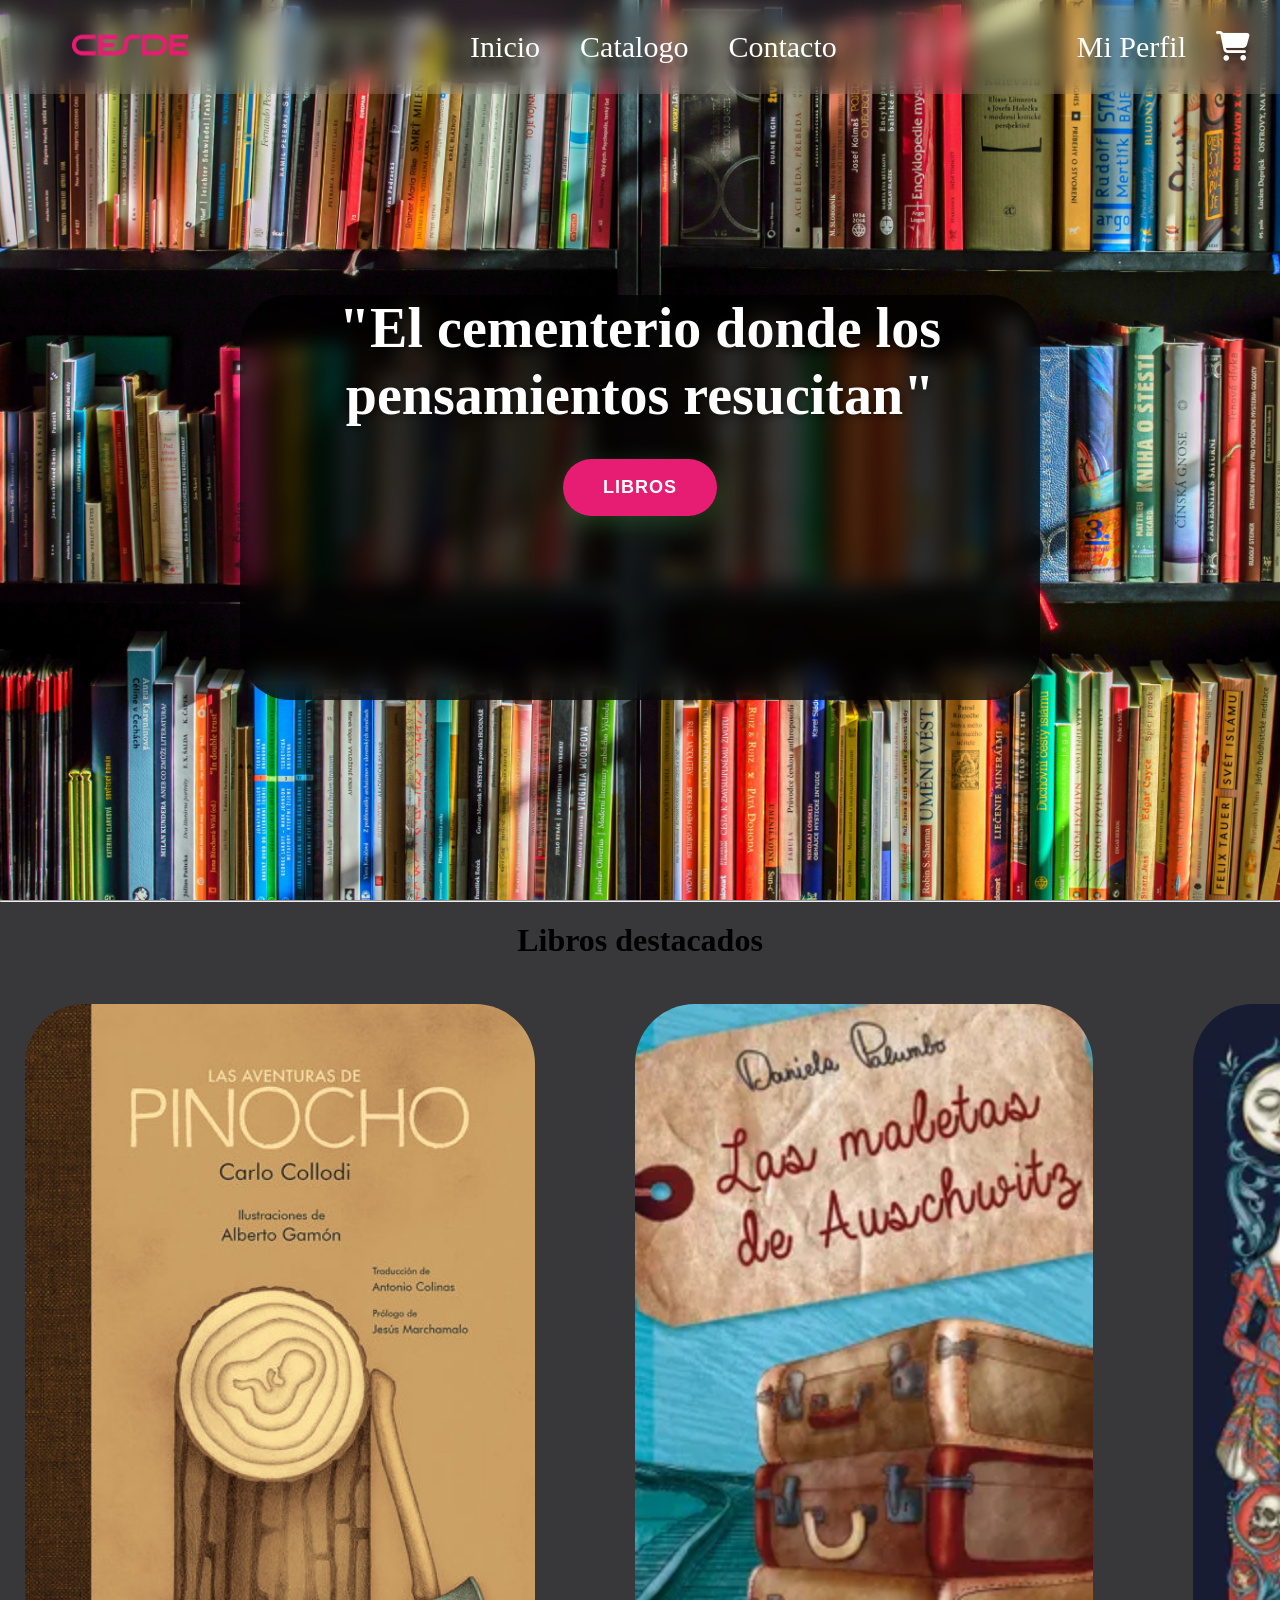
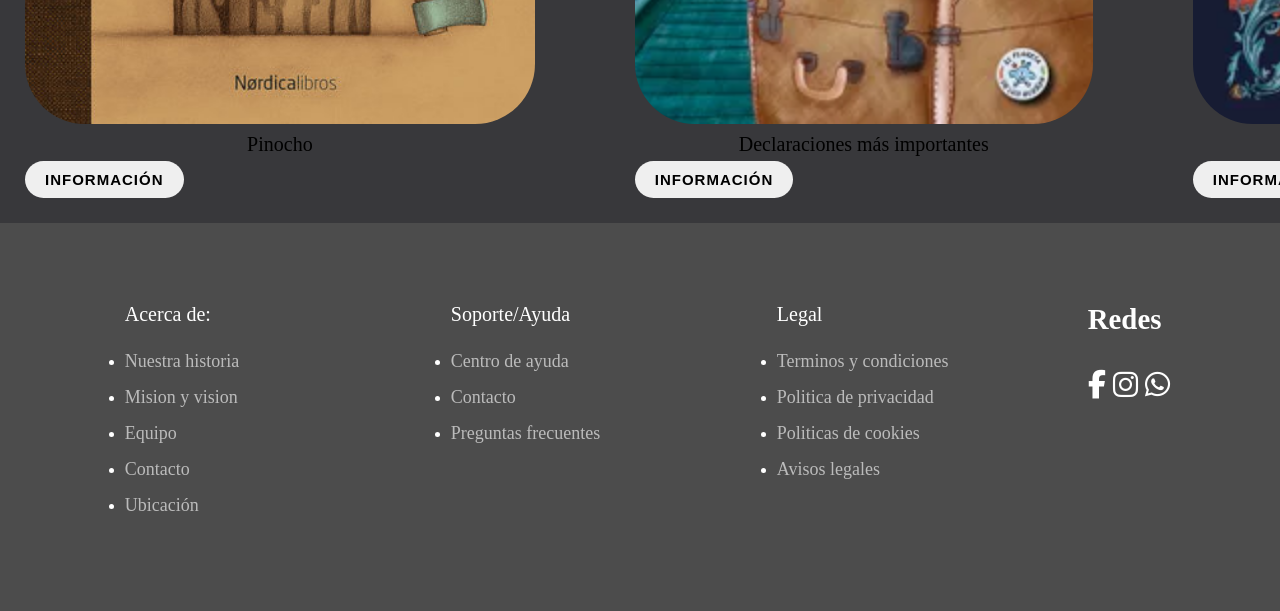
<file: html/inicio.html>
<!DOCTYPE html>
<html lang="en">

<head>
    <meta charset="UTF-8">
    <meta name="viewport" content="width=device-width, initial-scale=1.0">
    <link rel="stylesheet" href="https://cdnjs.cloudflare.com/ajax/libs/font-awesome/6.7.2/css/all.min.css">
    <link rel="stylesheet" href="../css/inicio.css">
    <title>Virtual Library</title>
</head>

<body>
    <header class="home">
        <!-- navegación -->
        <div class="header-top">
            <div class="logo">
                <a href=""><img src="../img/Cesde_idYvTz7-RR_0.png" alt="Logo"></a>
            </div>

            <nav>
                <a href="../html/inicio.html">Inicio</a>
                <a href="../html/catalogo.html">Catalogo</a>
                <a href="./contacto.html">Contacto</a>
            </nav>

            <div class="header-right">
                <div class="login"><a href="../html/login.html">Mi Perfil</a></div>
                <!-- <div class="login"><a href="../html/login.html">Log In / Register</a></div> -->
                <div class="header-icons">
                    <div class="shopping-cart">
                        <a href=""><i class="fa-solid fa-cart-shopping"></i></a>
                    </div>
                </div>
            </div>
        </div>
        <!-- Contenido central -->
        <div class="header-content">
            <div class="info">
                <h1>"El cementerio donde los pensamientos resucitan"</h1>
                <button>Libros</button>
            </div>
        </div>
    </header>
    <hr>
    <main>
        <h1>Libros destacados</h1>
        <section class="section-article">
            <article>
                <img src="../img/Portadas_libros/portada_pinocho.jpg" alt="">
                <p>Pinocho</p>
                <button >Información</button>
            </article>
            <article>
                <img src="../img/Portadas_libros/las_maletas_de_auschwitz.webp" alt="">
                <p>Declaraciones más importantes</p>
                <button>Información</button>
            </article>
            <article>
                <img src="../img/Portadas_libros/divina_comedia.jpg" alt="">
                <p>Poco mantenimiento</p>
                <button type="button">Información</button>
            </article>
    </main>
    <footer>
        <div class="footer-row">
            <div class="footer-links">
                <h4>Acerca de: </h4>
                <ul>
                    <li><a href="#">Nuestra historia</a></li>
                    <li><a href="#">Mision y vision</a></li>
                    <li><a href="#">Equipo</a></li>
                    <li><a href="#">Contacto</a></li>
                    <li><a href="#">Ubicación</a></li>
                </ul>
            </div>
            <div class="footer-links">
                <h4>Soporte/Ayuda</h4>
                <ul>
                    <li><a href="">Centro de ayuda</a></li>
                    <li><a href="">Contacto</a></li>
                    <li><a href="">Preguntas frecuentes</a></li>
                </ul>
            </div>
            <div class="footer-links">
                <h4>Legal</h4>
                <ul>
                    <li><a href="">Terminos y condiciones</a></li>
                    <li><a href="">Politica de privacidad</a></li>
                    <li><a href="">Politicas de cookies</a></li>
                    <li><a href="">Avisos legales</a></li>
                </ul>
            </div>
            <div class="footer-redes">
                <h4>Redes</h4><br>
                <a href=""><i class="fa-brands fa-facebook-f"></i></a>
                <a href=""><i class="fa-brands fa-instagram"></i></a>
                <a href=""><i class="fa-brands fa-whatsapp"></i></a>
            </div>
        </div>
    </footer>
</body>

</html>

</html>
</file>
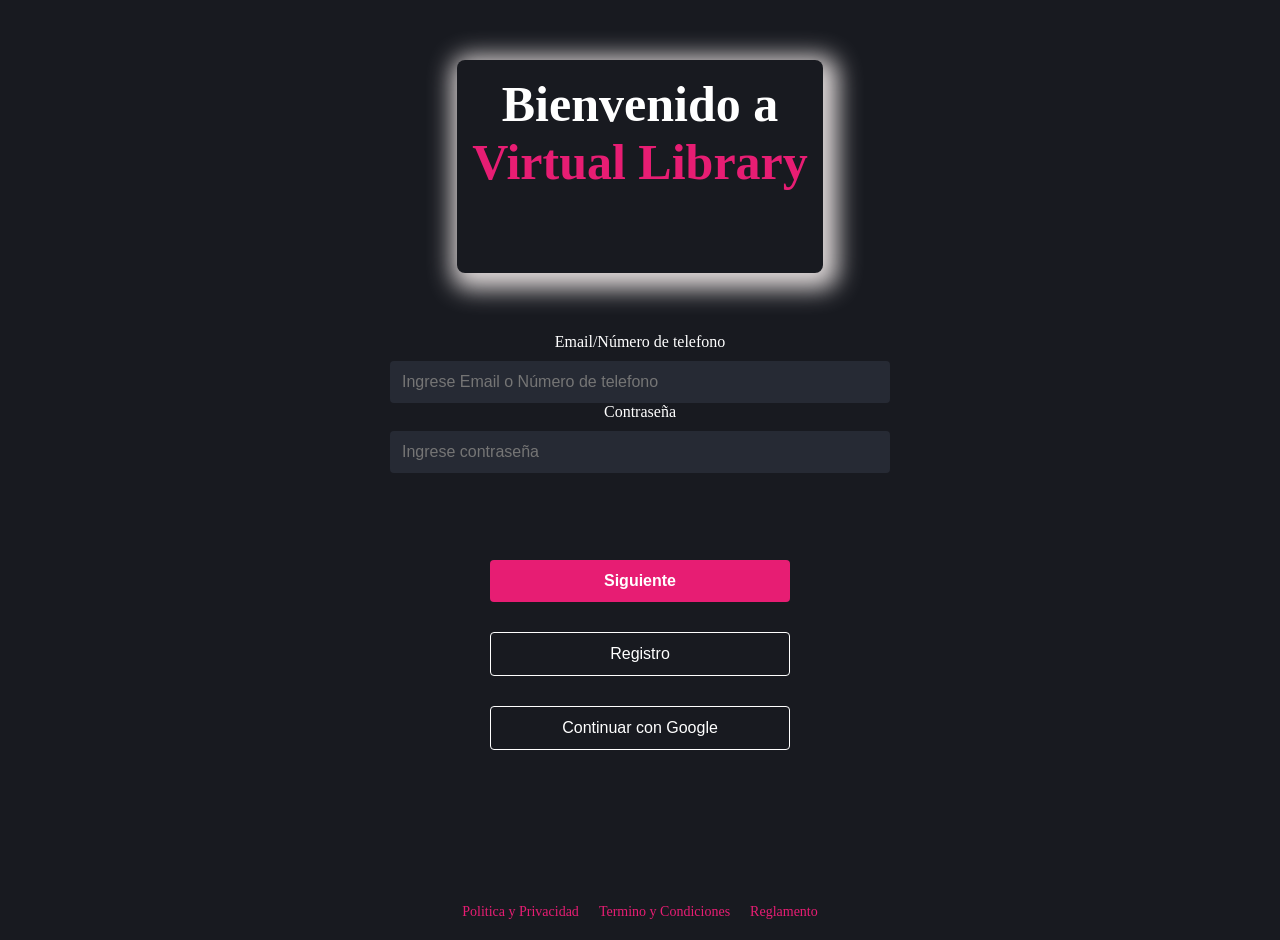
<file: html/login.html>
<!DOCTYPE html>
<html lang="en">

<head>
    <meta charset="UTF-8">
    <meta name="viewport" content="width=device-width, initial-scale=1.0">
    <link rel="stylesheet" href="../css/login.css">
    <title>Document</title>
</head>

<body>
    <div class="container">
        <nav>
            <h1>
                Bienvenido a
            </h1>
            <h4>
                Virtual Library
            </h4>
        </nav>
        <section class="login">
            <label for="login">Email/Número de telefono</label>
            <input type="email" id="email" placeholder="Ingrese Email o Número de telefono" name="email>
            <label for="password">Contraseña</label>
            <input type="password" id="pass" placeholder="Ingrese contraseña" name="pass">
        </section>
        <section class="btns">
            <div class="divBtns">
                <button class="siguiente" onclick="siguiente()" name="btnNex">Siguiente</button>
                <button class="btnRegistro" onclick="btnRegistro()">Registro</button>
                <button class="btn Apple">Continuar con Google</button>
            </div>
        </section>
        <footer>
            <div>
                <a href="#">Politica y Privacidad</a>
                <a href="#">Termino y Condiciones</a>
                <a href="#">Reglamento</a>
            </div>
        </footer>
    </div>

    <script src="../js/login.js"></script>
</body>

</html>
</file>
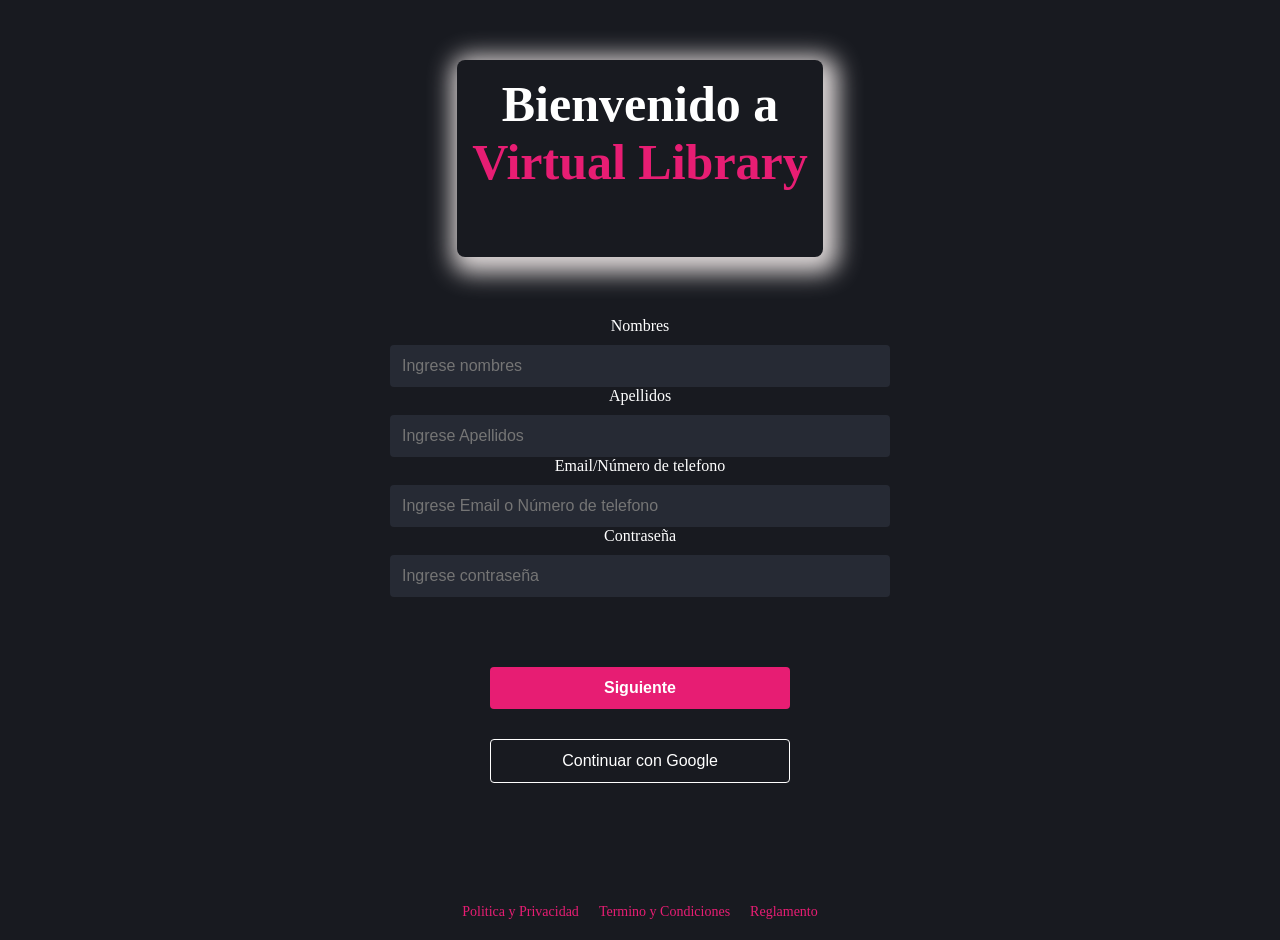
<file: html/registro.html>
<!DOCTYPE html>
<html lang="en">

<head>
    <meta charset="UTF-8">
    <meta name="viewport" content="width=device-width, initial-scale=1.0">
    <title>Document</title>
</head>

<body>
    <!DOCTYPE html>
    <html lang="en">

    <head>
        <meta charset="UTF-8">
        <meta name="viewport" content="width=device-width, initial-scale=1.0">
        <link rel="stylesheet" href="../css/registro.css">
        <title>Document</title>
    </head>

    <body>
        <div class="container">
            <nav>
                <h1>
                    Bienvenido a
                </h1>
                <h4>
                    Virtual Library
                </h4>
            </nav>

            <section class="login">
                <label for="name">Nombres</label>
                <input type="text" id="name" placeholder="Ingrese nombres" name="name">
                <label for="login">Apellidos</label>
                <input type="text" id="last_name" placeholder="Ingrese Apellidos" name="last_name">
                <label for="email">Email/Número de telefono</label>
                <input type="email" id="email" placeholder="Ingrese Email o Número de telefono" name="email">
                <label for="password">Contraseña</label>
                <input type="password" id="pass" placeholder="Ingrese contraseña" name="pass">
            </section>
            <section class="btns">
                <div class="divBtns">
                    <button class="siguiente" onclick="registro()" name="btnNex">Siguiente</button>
                    <button class="btn Apple">Continuar con Google</button>
                </div>
            </section>

            <footer>
                <div>
                    <a href="#">Politica y Privacidad</a>
                    <a href="#">Termino y Condiciones</a>
                    <a href="#">Reglamento</a>
                </div>
            </footer>
        </div>

        <script src="../js/registro.js"></script>
    </body>

    </html>
</body>

</html>
</file>
<file: css/inicio.css>
* {
    box-sizing: border-box;
    margin: 0;
    padding: 0;
}

header {
    background-image: url(../img/Header_banner.jpg);
    background-repeat: no-repeat;
    background-size: cover;
    background-position: center;
    height: 100vh;
    position: relative;
    display: flex;
    flex-direction: column;
}

/* navegación */
.header-top {
    display: flex;
    justify-content: space-between;
    align-items: center;
    padding: 15px 30px;
    background-color: rgba(255, 255, 255, 0.1);
    backdrop-filter: blur(10px);
}

.logo img {
    height: 60px;
    width: 200px;
    border-radius: 25px;
    object-fit: contain;
}

.logo img:hover {
    background-color: #fff;
    border-radius: 20px;
    transform: translateY(-3px);
    transform: scale(1.1);
}

nav {
    display: flex;
    gap: 40px;
}

nav a {
    color: white;
    text-decoration: none;
    font-size: 30px;
    font-weight: 500;
    transition: color 0.3s ease;
    text-shadow: 0 10px 4px rgba(0, 0, 0, 0.3);
}

nav a:hover {
    color: #e71d73;
}

.header-right {
    display: flex;
    align-items: center;
    gap: 30px;
}

.header-right a:hover {
    color: #e71d73;
}

.login a {
    text-decoration: none;
    color: white;
    font-size: 30px;
    font-weight: 500;
    cursor: pointer;
    transition: color 0.3s ease;
    text-shadow: 0 10px 4px rgba(0, 0, 0, 0.3);
}

.login a:hover {
    color: #e71d73;
}

.header-icons {
    display: flex;
    gap: 15px;
}

.red {
    display: flex;
    gap: 15px;
}

.red a,
.shopping-cart a {
    color: white;
    font-size: 30px;
    transition: all 0.4s ease;
    text-shadow: 0 10px 4px rgba(0, 0, 0, 0.3);
}

.red a:hover,
.shopping-cart a:hover {
    color: #e71d73;
    transform: scale(1.1);
}

/* Contenido central */
.header-content {
    flex: 1;
    display: flex;
    flex-direction: column;
    justify-content: center;
    align-items: center;
    text-align: center;
    padding: 0 20px;
}

div .info {
    height: 45vh;
    border-radius: 50px;
    background-color: rgba(0, 0, 0, 0.7);
    backdrop-filter: blur(10px);
}

.info h1 {
    color: white;
    font-size: 3.5rem;
    font-weight: 700;
    margin-bottom: 30px;
    text-shadow: 2px 2px 8px rgba(0, 0, 0, 0.5);
    max-width: 800px;
    line-height: 1.2;
}

.info button {
    background: linear-gradient(45deg, #e71d73, #e71d73);
    color: white;
    border: none;
    padding: 18px 40px;
    font-size: 18px;
    font-weight: 600;
    border-radius: 50px;
    cursor: pointer;
    transition: all 0.3s ease;
    box-shadow: 0 8px 25px rgba(76, 175, 80, 0.3);
    text-transform: uppercase;
    letter-spacing: 1px;
}

.info button:hover {
    transform: translateY(-3px);
    box-shadow: 0 12px 35px rgba(76, 175, 80, 0.4);
    background: linear-gradient(45deg, #45a049, #4CAF50);
}

.info button:active {
    transform: translateY(-1px);
}

hr {
    background-color: #000;
}

main {
    height: 100%;
    width: 100%;
    background-color: #38383b;
}

main section {
    display: flex;
    gap: 4px;
}

article {
    align-items: center;
    justify-content: center;
    /* margin-right: 50px; */
    margin: 25px;
}

main img {
    height: 80dvh;
    border-radius: 60px;
    /* background-size: 20%; */
}

.section-article {
    display: flex;
    gap: 50px;
}

.section-article p {
    text-align: center;
    font-size: 20px;
    margin: 5px;
}

article button {
    display: flex;
}

main h1 {
    text-align: center;
    padding: 20px;
}

.section-article button {
    align-items: center;
    justify-content: center;
    color: #000;
    border: none;
    padding: 10px 20px;
    font-size: 15px;
    font-weight: 600;
    border-radius: 50px;
    cursor: pointer;
    transition: all 0.3s ease;
    text-transform: uppercase;
    letter-spacing: 1px;
}

/* Pie de pagina */

footer {
    list-style: none;
    padding: 80px 0;
    color: #fff;
    background-color: rgba(0, 0, 0, 0.7);
}

footer .footer-row {
    display: flex;
    flex-wrap: wrap;
    justify-content: center;
    gap: 70px;
}

.footer-row .footer-links {
    width: 20%;
    padding: 0 15px;
}

.footer-links h4 {
    font-size: 20px;
    color: #fff;
    margin-bottom: 25px;
    font-weight: 500;
    border-bottom: #00c3ff;
    display: inline-block;
}

.footer-links ul li a {
    font-size: 18px;
    text-decoration: none;
    color: #bbb;
    display: block;
    margin-bottom: 15px;
    transition: all .3s ease;
}

.footer-redes {
    font-size: 1.8rem;
    color: #fff;
}

.footer-redes a {
    gap: 10px;
    color: #fff;
}

.footer-links a:hover {
    color: #e71d73;
}

.footer-redes a:hover {
    color: #e71d73;
}


/* Mobile muy pequeño */
@media screen and (max-width: 1024px) {
    .header-top {
        padding: 15px 20px;
    }

    nav {
        gap: 20px;
    }

    nav a {
        font-size: 15px;
    }

    .info h1 {
        font-size: 3rem;
    }

    .section-article {
        gap: 20px;
    }
}
</file>
<file: css/login.css>
*{
    box-sizing: border-box;
    padding: 0;
    margin: 0;
}

html, body{
    height: 100%;
}

body{
    font-family: Montserrat;
    background-color: #181a20;
    color: #fff;
    margin-left: 60px;
    margin-right: 60px;
    display: flex;
    flex-direction: column;
    align-items: center;
    min-height: 100vh;
}

.container{
    margin-top: 40px;
    display: grid;
    min-height: 100dvh;
    grid-template-rows: auto auto auto auto;
    width: 100%;
    max-width: 1200px;
}

nav{
    box-shadow: 5px 6px 23px 10px rgb(221, 215, 215);
    margin: 20px auto;
    padding: 15px;
    border-radius: 8px;
    text-align: center;
}

nav h4{
    color: #e71d73;
}

nav h1, h4{
    right: 30px;
    font-size: 50px;
    display: block;
}

.login {
    width: 100%;
    max-width: 500px;
    margin: 40px auto 10px; /* Reducido el margen inferior */
    display: flex;
    flex-direction: column;
    align-items: center;
}

.login h1 {
    font-size: 30px;
    margin-bottom: 15px;
    text-align: center;
}

.login input {
    width: 100%;
    padding: 12px;
    background-color: #262a34;
    border: none;
    border-radius: 4px;
    color: #fff;
    font-size: 16px;
    margin-top: 10px;
}

.btns {
    display: flex;
    justify-content: center;
    width: 100%;
    margin: 0; /* Eliminado el margen vertical */
}
/* Estilo para todos los botones */
.btns button {
    cursor: pointer;
    color: white;
    border: none;
    border-radius: 4px;
    padding: 12px 20px;
    font-size: 16px;
    width: 100%;
    max-width: 300px;
    text-align: center;
}

.btns .divBtns {
    width: 100%;
    max-width: 500px;
    display: flex;
    flex-direction: column;
    gap: 25px; /* Mayor espacio entre los botones */
    align-items: center;
}

/* Estilo específico para el primer botón (Siguiente) */
.btns .divBtns button:first-child {
    margin-top: 10px; /* Espacio reducido para el primer botón */
    background-color: #e71d73;
    font-weight: bold;
}

/* Estilos para los botones de Google y Apple (segundo y tercer botón) */
.btns .btnRegistro, .btns .btn.Apple {
    background-color: transparent;
    border: 1px solid #fff;
    margin-top: 5px; /* Mayor separación para estos botones */
}

footer {
    margin-top: auto;
    padding: 20px 0;
    display: flex;
    justify-content: center;
    width: 100%;
}

footer div {
    display: flex;
    gap: 20px;
    flex-wrap: wrap;
    justify-content: center;
}

footer a {
    color: #e71d73;
    text-decoration: none;
    font-size: 14px;
}

footer a:hover {
    text-decoration: underline;
}
</file>
<file: css/registro.css>
*{
    box-sizing: border-box;
    padding: 0;
    margin: 0;
}

html, body{
    height: 100%;
}

body{
    font-family: Montserrat;
    background-color: #181a20;
    color: #fff;
    margin-left: 60px;
    margin-right: 60px;
    display: flex;
    flex-direction: column;
    align-items: center;
    min-height: 100vh;
}

.container{
    margin-top: 40px;
    display: grid;
    min-height: 100dvh;
    grid-template-rows: auto auto auto auto;
    width: 100%;
    max-width: 1200px;
}

nav{
    box-shadow: 5px 6px 23px 10px rgb(221, 215, 215);
    margin: 20px auto;
    padding: 15px;
    border-radius: 8px;
    text-align: center;
}

nav h4{
    color: #e71d73;
}

nav h1, h4{
    right: 30px;
    font-size: 50px;
    display: block;
}

.login {
    width: 100%;
    max-width: 500px;
    margin: 40px auto 10px; /* Reducido el margen inferior */
    display: flex;
    flex-direction: column;
    align-items: center;
}

.login h1 {
    font-size: 30px;
    margin-bottom: 15px;
    text-align: center;
}

.login input {
    width: 100%;
    padding: 12px;
    background-color: #262a34;
    border: none;
    border-radius: 4px;
    color: #fff;
    font-size: 16px;
    margin-top: 10px;
}

.btns {
    display: flex;
    justify-content: center;
    width: 100%;
    margin: 0; /* Eliminado el margen vertical */
}
/* Estilo para todos los botones */
.btns button {
    cursor: pointer;
    color: white;
    border: none;
    border-radius: 4px;
    padding: 12px 20px;
    font-size: 16px;
    width: 100%;
    max-width: 300px;
    text-align: center;
}

.btns .divBtns {
    width: 100%;
    max-width: 500px;
    display: flex;
    flex-direction: column;
    gap: 25px; /* Mayor espacio entre los botones */
    align-items: center;
}

/* Estilo específico para el primer botón (Siguiente) */
.btns .divBtns button:first-child {
    margin-top: 10px; /* Espacio reducido para el primer botón */
    background-color: #e71d73;
    font-weight: bold;
}

/* Estilos para los botones de Google y Apple (segundo y tercer botón) */
.btns .btnRegistro, .btns .btn.Apple {
    background-color: transparent;
    border: 1px solid #fff;
    margin-top: 5px; /* Mayor separación para estos botones */
}

footer {
    margin-top: auto;
    padding: 20px 0;
    display: flex;
    justify-content: center;
    width: 100%;
}

footer div {
    display: flex;
    gap: 20px;
    flex-wrap: wrap;
    justify-content: center;
}

footer a {
    color: #e71d73;
    text-decoration: none;
    font-size: 14px;
}

footer a:hover {
    text-decoration: underline;
}
</file>
